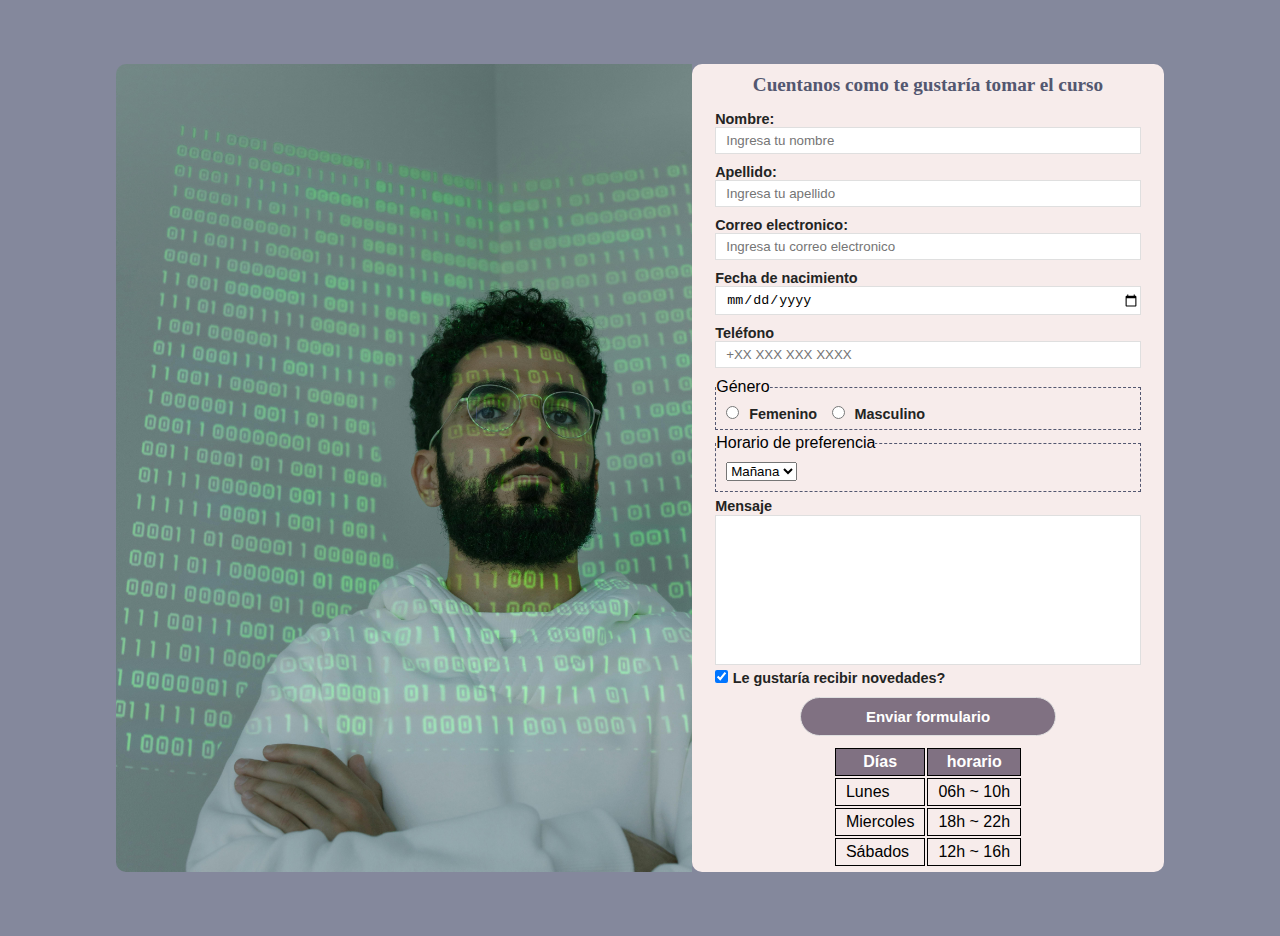
<file: index.html>
<!DOCTYPE html>
<html lang="en">

<head>
  <meta charset="UTF-8" />
  <meta name="viewport" content="width=device-width, initial-scale=1.0" />
  <link href="styles.css" rel="stylesheet" />
  <title>Formulario</title>
</head>

<body>
  <section class="container-body">
    <section class="lateral-img">
    </section>
    <section class="content-body">
      <h1>Cuentanos como te gustaría tomar el curso</h1>
      <form action="https://formspree.io/f/myyrozzg" method="POST">
        <div>
          <label for="nombre"> Nombre:</label>
          <input id="nombre" type="text" name="name" placeholder="Ingresa tu nombre" required />
        </div>
        <div>
          <label for="apellido"> Apellido:</label>
          <input id="apellido" type="text" name="apellido" placeholder="Ingresa tu apellido" required />
        </div>
        <div>
          <label for="correo"> Correo electronico:</label>
          <input id="correo" type="email" name="correo" placeholder="Ingresa tu correo electronico" required/>
        </div>
        <div>
          <label for="fecha"> Fecha de nacimiento </label>
          <input id="fecha" type="date" name="fecha" />
        </div>
        <div>
          <label for="tel"> Teléfono </label>
          <input id="tel" type="tel" name="telefono" maxlength="10" placeholder="+XX XXX XXX XXXX" />
        </div>
        <fieldset>
          <legend>Género</legend>
          <label for="radio-femenino"><input type="radio" name="genero" value="femenino"
              class="genero">Femenino</label>
          <label for="radio-masculino"><input type="radio" name="genero" value="masculino"
              class="genero">Masculino</label>
        </fieldset>
        <fieldset>
          <legend>Horario de preferencia</legend>
          <select name="horario-preferencia">
            <option value="mañana" selected>Mañana</option>
            <option value="tarde">Tarde</option>
            <option value="noche">Noche</option>
          </select>
        </fieldset>
        <label for="mensaje">Mensaje</label>
        <textarea id="mensaje"  name="mensaje" required></textarea>
        <input type="checkbox" name="checkbox" checked>
        <label class="checkbox">Le gustaría recibir novedades?</label>
        <input id="enviar" type="submit" value="Enviar formulario" class="enviar">
        <table>
          <thead>
            <tr>
              <th>Días</th>
              <th>horario</th>
            </tr>
          </thead>
          <tbody>
            <tr>
              <td>Lunes</td>
              <td>06h ~ 10h</td>
            </tr>
            <tr>
              <td>Miercoles</td>
              <td>18h ~ 22h</td>
            </tr>
            <tr>
              <td>Sábados</td>
              <td>12h ~ 16h</td>
            </tr>
          </tbody>
        </table>
      </form>
    </section>
  </section>
</body>

</html>
</file>
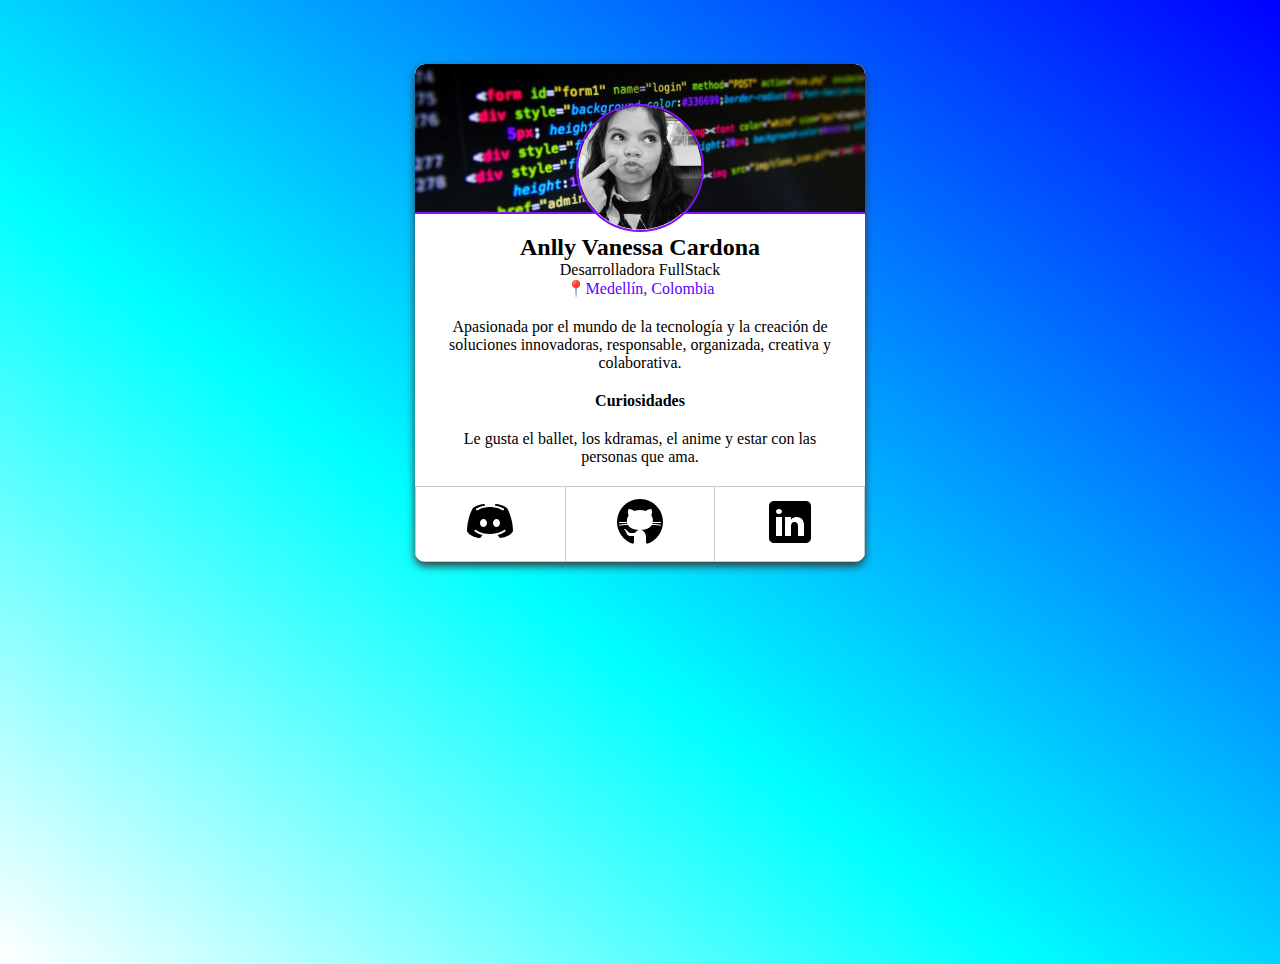
<file: cards.html>
<!DOCTYPE html>
<html lang="en">
  <head>
    <meta charset="UTF-8" />
    <meta name="viewport" content="width=device-width, initial-scale=1.0" />
    <title>Profile Card</title>
    <link href="stylesCard.css" rel="stylesheet" />
  </head>
  <body>
    <section class="card">
      <section class="img-perfil"></section>
      <section class="card-content">
        <div class="banner">
            <img src="images/foto.svg" alt="foto">
        </div>
        <div class="nombre">
            <h2>Anlly Vanessa Cardona</h2>
            <p>Desarrolladora FullStack</p>
            <p class="ubicacion">📍Medellín, Colombia</p>
        </div>
        <div class="descripcion">
            <p>Apasionada por el mundo de la tecnología y la creación de soluciones innovadoras, responsable, organizada, creativa y colaborativa.</p>
            <h4>Curiosidades</h4>
            <p>Le gusta el ballet, los kdramas, el anime y estar con las personas que ama.</p>
        </div>
        <footer>
            <div class="discord">
                <a href="http://discordapp.com/users/misakitsu"><img src="images/discord.svg"></a>
            </div>
            <div class="github">
                <a href="https://github.com/Vane789"><img src="images/github.svg"></a>
            </div>
            <div class="linkedin">  
                <a href="https://www.linkedin.com/in/anlly-vanessa-cardona-zapata-ing-soft/"><img src="images/linkedin.svg"></a>
            </div>
        </footer>
      </section>
    </section>
  </body>
</html>
</file>
<file: styles.css>
* {
  margin: 0;
  padding: 0;
  box-sizing: border-box;
}

body {
  font-family: "Segoe UI", Tahoma, Geneva, Verdana, sans-serif;
  background-color: rgb(132, 136, 156);
}

/* * Inicio estilo mobile */

.container-body {
  margin: 5%;
}

.content-body {
  background-color: #f7ecebff;
  display: flex;
  flex-direction: column;
  align-items: center;
  border-radius: 10px;
}

.content-body h1 {
  font-family: Georgia, "Times New Roman", Times, serif;
  font-size: 1.2em;
  color: #535770ff;
  text-align: center;
  padding: 10px;
}

form {
  margin: 1%;
  width: 90%;
}

form label {
  font-size: 0.9em;
  font-weight: 700;
  color: rgb(35, 36, 35);
}

form input {
  border: 1px solid #dfdfdf;
  padding: 5px 0 5px 10px;
}

form div {
  display: flex;
  flex-direction: column;
  margin-bottom: 10px;
}

fieldset {
  margin: 1% 0;
  border: 1px dashed #535770ff;
}

.genero {
  margin: 10px;
}

select {
  margin: 10px;
}

textarea {
  width: 100%;
  height: 150px;
  resize: none;
  border: 1px solid #dfdfdf;
}

#enviar {
  display: block;
  width: 60%;
  margin: auto;
  margin-top: 10px;
  margin-bottom: 10px;
  padding: 10px 0;
  color: white;
  background-color: #807182ff;
  border-radius: 25px;
  font-size: 15px;
  font-weight: bold;
  cursor: pointer;
  transition: 0.8s all;
}

#enviar:hover {
  background-color: rgb(87, 78, 88);
}

table {
  margin: auto;
}

thead {
  background: #807182ff;
  color: white;
  font-weight: bold;
}

td,
th {
  border: 1px solid black;
  padding: 4px 10px;
}

/* *Media query para tablet */

@media (min-width: 768px) {
  .container-body {
    display: flex;
    align-items: stretch;
  }
  
  .lateral-img{
    width: 65%;
    background-image: url(images/fondo.jpg);
    background-size: cover;
    background-position: center right;
    border-radius: 10px 0 0 10px;
  }

}

  /* *Media para desktop */

@media (min-width: 1024px) {
  .container-body {
    display: flex;
    justify-content: center;
    align-items: stretch;
    
  }
    
  .lateral-img{
    width: 50%;
    background-image: url(images/fondo.jpg);
    background-size: cover;
    background-position: center right;
    border-radius: 10px 0 0 10px;
  }
  
}
</file>
<file: stylesCard.css>
* {
    margin: 0;
    padding: 0;
    box-sizing: border-box;
}
  
body {
    font-family: Cambria, Cochin, Georgia, Times, 'Times New Roman', serif;
    background: linear-gradient(to bottom left, blue , aqua 60% ,white);
    background-size: contain;
    background-repeat: no-repeat;
    height: 100vh;
    overflow: hidden;
}

.card{
    margin: auto;
    margin-top: 5%;
    width: 450px;
    background-color: white;
    border-radius: 10px;
    box-shadow: 0px 4px 8px rgb(54, 54, 54);
    overflow: hidden;
}

.banner{
    background-image: url(images/banner.jpg);
    background-size: cover;
    background-position: center;
    border-bottom: 2px solid rgb(134, 17, 243);
    height: 150px;
    position: relative;
    border-radius: 10px 10px 0 0;
}

.banner img{
    width: 128px;
    height: 128px;
    background-size: cover;
    border-radius: 50%;
    border: 2px solid rgb(134, 17, 243);
    position: absolute;
    left: 0;
    right: 0;
    bottom: -20px;
    margin: auto;
}

.nombre{
    margin-top: 20px;
    text-align: center;
}

.ubicacion{
    color: rgb(89, 0, 255);
}

.descripcion, h4{
    padding: 20px;
    text-align: center;
}
    
footer{
    display: flex;
    text-align: center;
    bottom: 0;
    border: 1px solid rgb(202, 200, 200);
}

footer div {
    padding: 10px;
    flex: 1;
}

.discord,
.github{
    border-right: 1px solid rgb(202, 200, 200);
}
</file>
